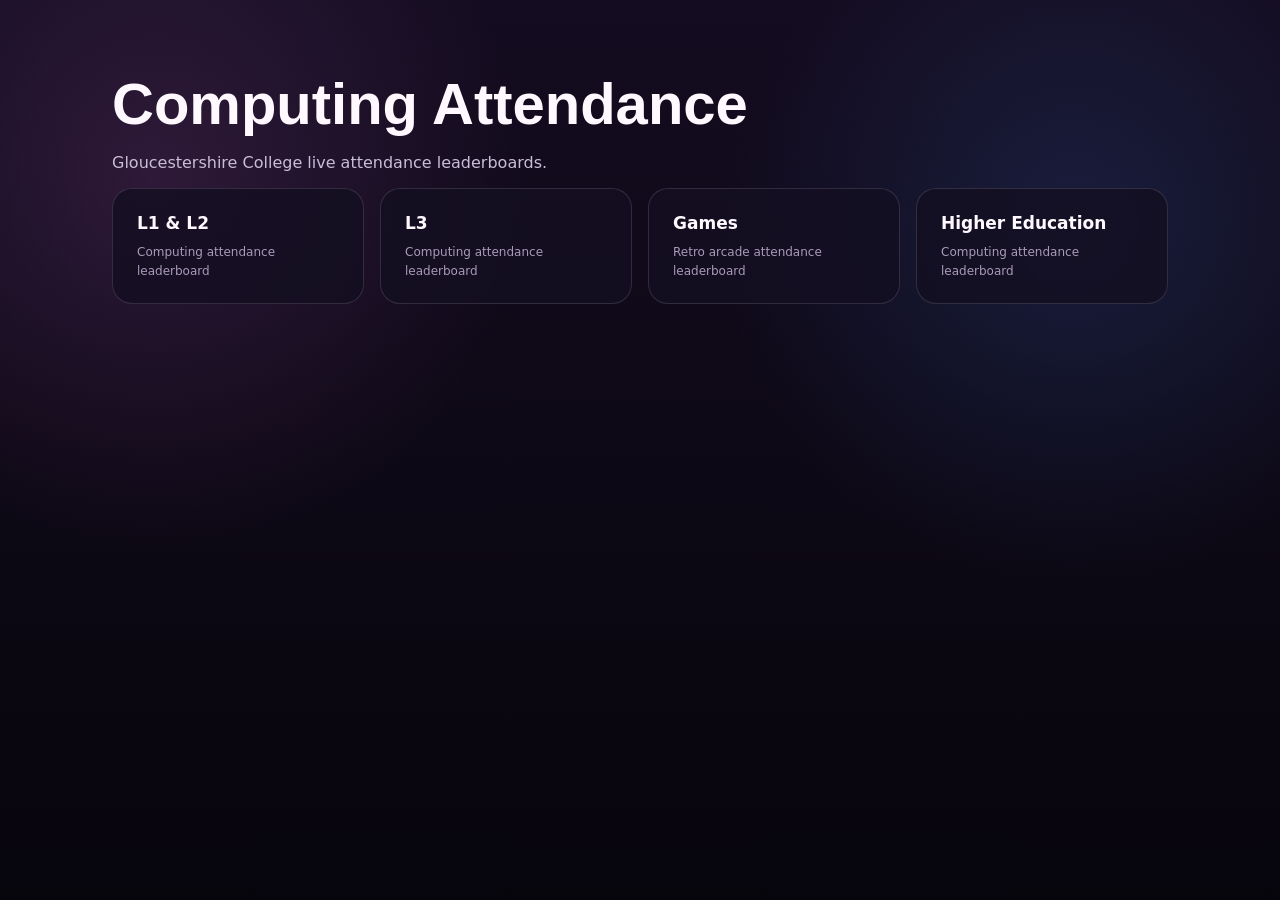
<file: index.html>
<!doctype html>
<html lang="en">
<head>
<meta charset="utf-8"><meta name="viewport" content="width=device-width,initial-scale=1">
<title>Gloucestershire College | Computing Attendance</title>
<style>
:root{--bg:#090611;--panel:rgba(20,15,34,.82);--line:rgba(240,221,255,.14);--white:#fff9ff;--pink:#ef7df8;--blue:#478cff}
*{box-sizing:border-box}body{margin:0;min-height:100vh;color:var(--white);font-family:Inter,system-ui,sans-serif;background:radial-gradient(circle at 12% 20%,rgba(239,125,248,.13),transparent 28%),radial-gradient(circle at 84% 26%,rgba(71,140,255,.15),transparent 28%),linear-gradient(180deg,#140c20,#07050c)}
main{max-width:1100px;margin:auto;padding:70px 22px}.cards{display:grid;grid-template-columns:repeat(4,1fr);gap:16px}.card{padding:24px;border:1px solid var(--line);border-radius:20px;background:var(--panel);text-decoration:none;color:inherit}.card:hover{border-color:rgba(239,125,248,.45);transform:translateY(-3px)}h1{font-family:Arial,sans-serif;font-size:clamp(30px,5vw,58px);margin:0 0 12px}p{color:#c9bdd8}.card strong{display:block;font-size:17px;margin-bottom:8px}.card span{font-size:12px;color:#a99bb8}@media(max-width:850px){.cards{grid-template-columns:1fr 1fr}}@media(max-width:520px){.cards{grid-template-columns:1fr}}
</style>
</head>
<body><main><h1>Computing Attendance</h1><p>Gloucestershire College live attendance leaderboards.</p>
<div class="cards">
<a class="card" href="l1-l2/"><strong>L1 &amp; L2</strong><span>Computing attendance leaderboard</span></a>
<a class="card" href="l3/"><strong>L3</strong><span>Computing attendance leaderboard</span></a>
<a class="card" href="games/"><strong>Games</strong><span>Retro arcade attendance leaderboard</span></a>
<a class="card" href="he/"><strong>Higher Education</strong><span>Computing attendance leaderboard</span></a>
</div></main></body></html>
</file>
